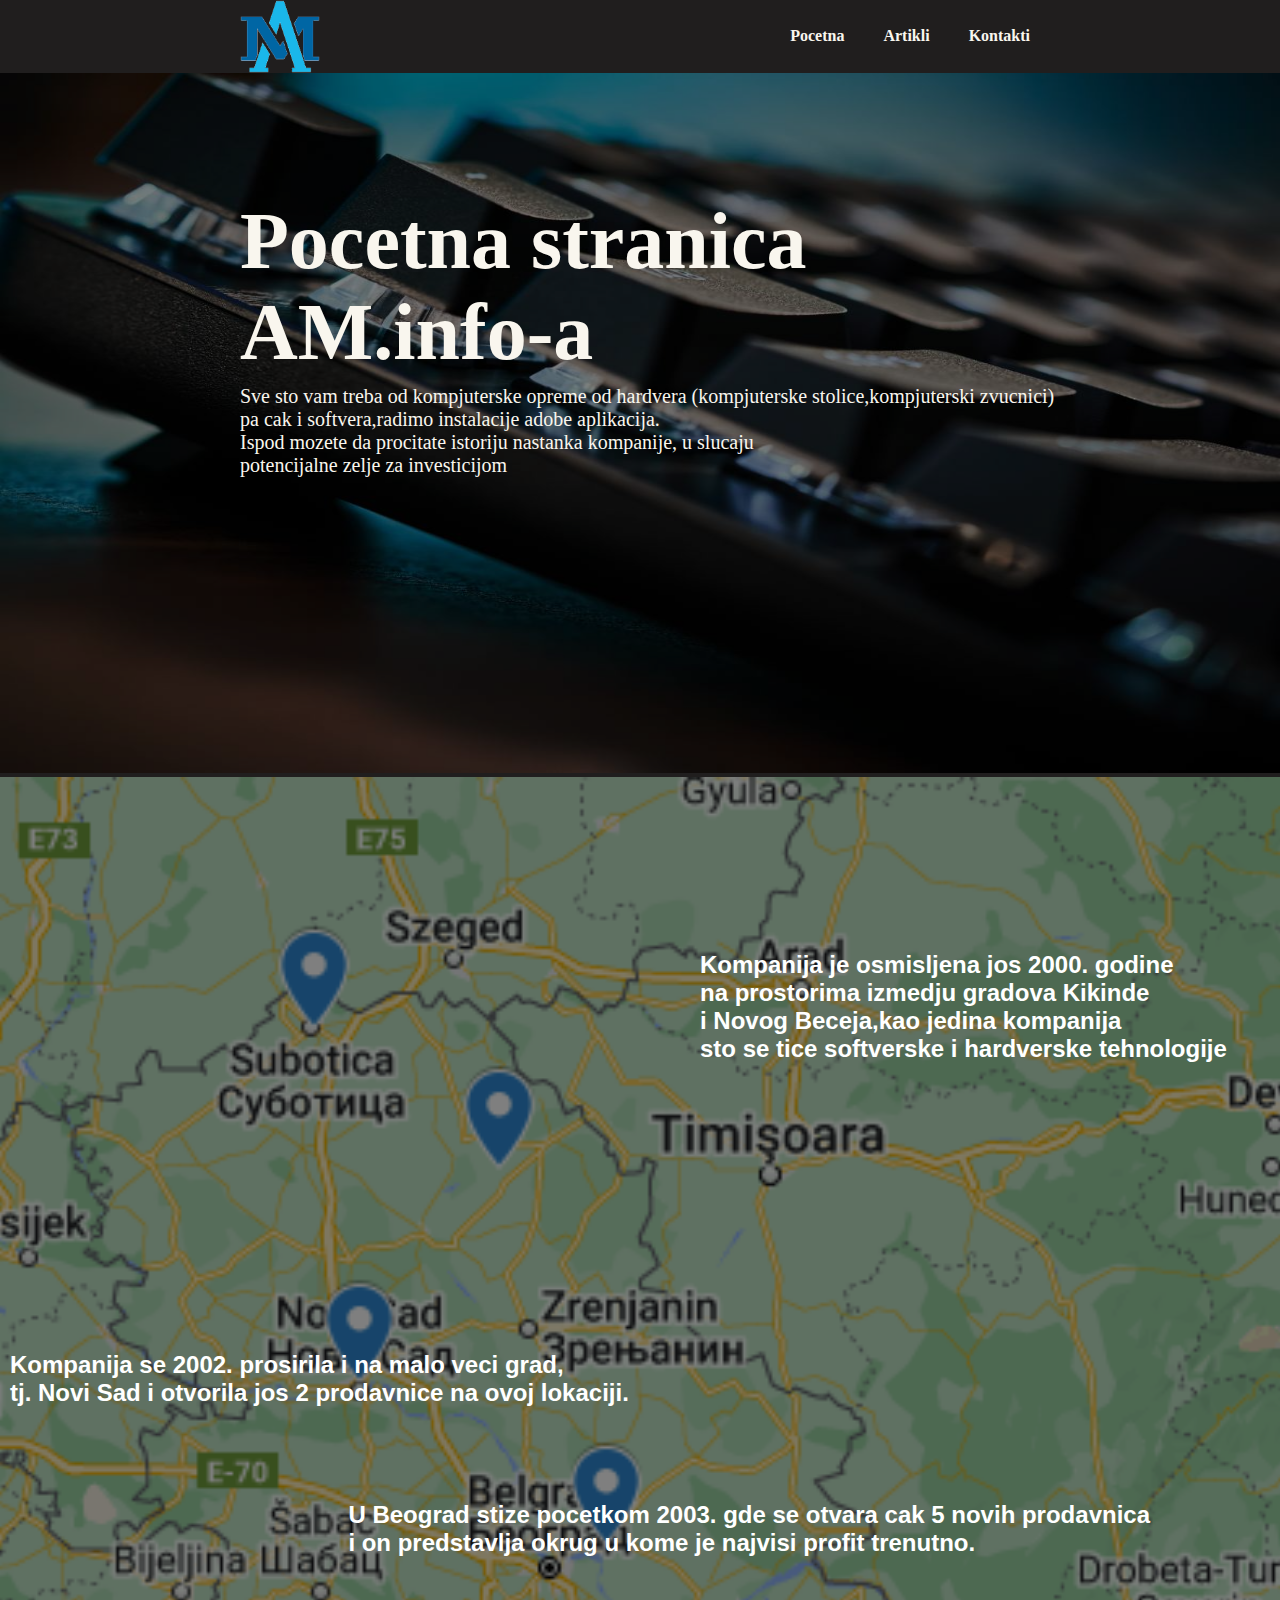
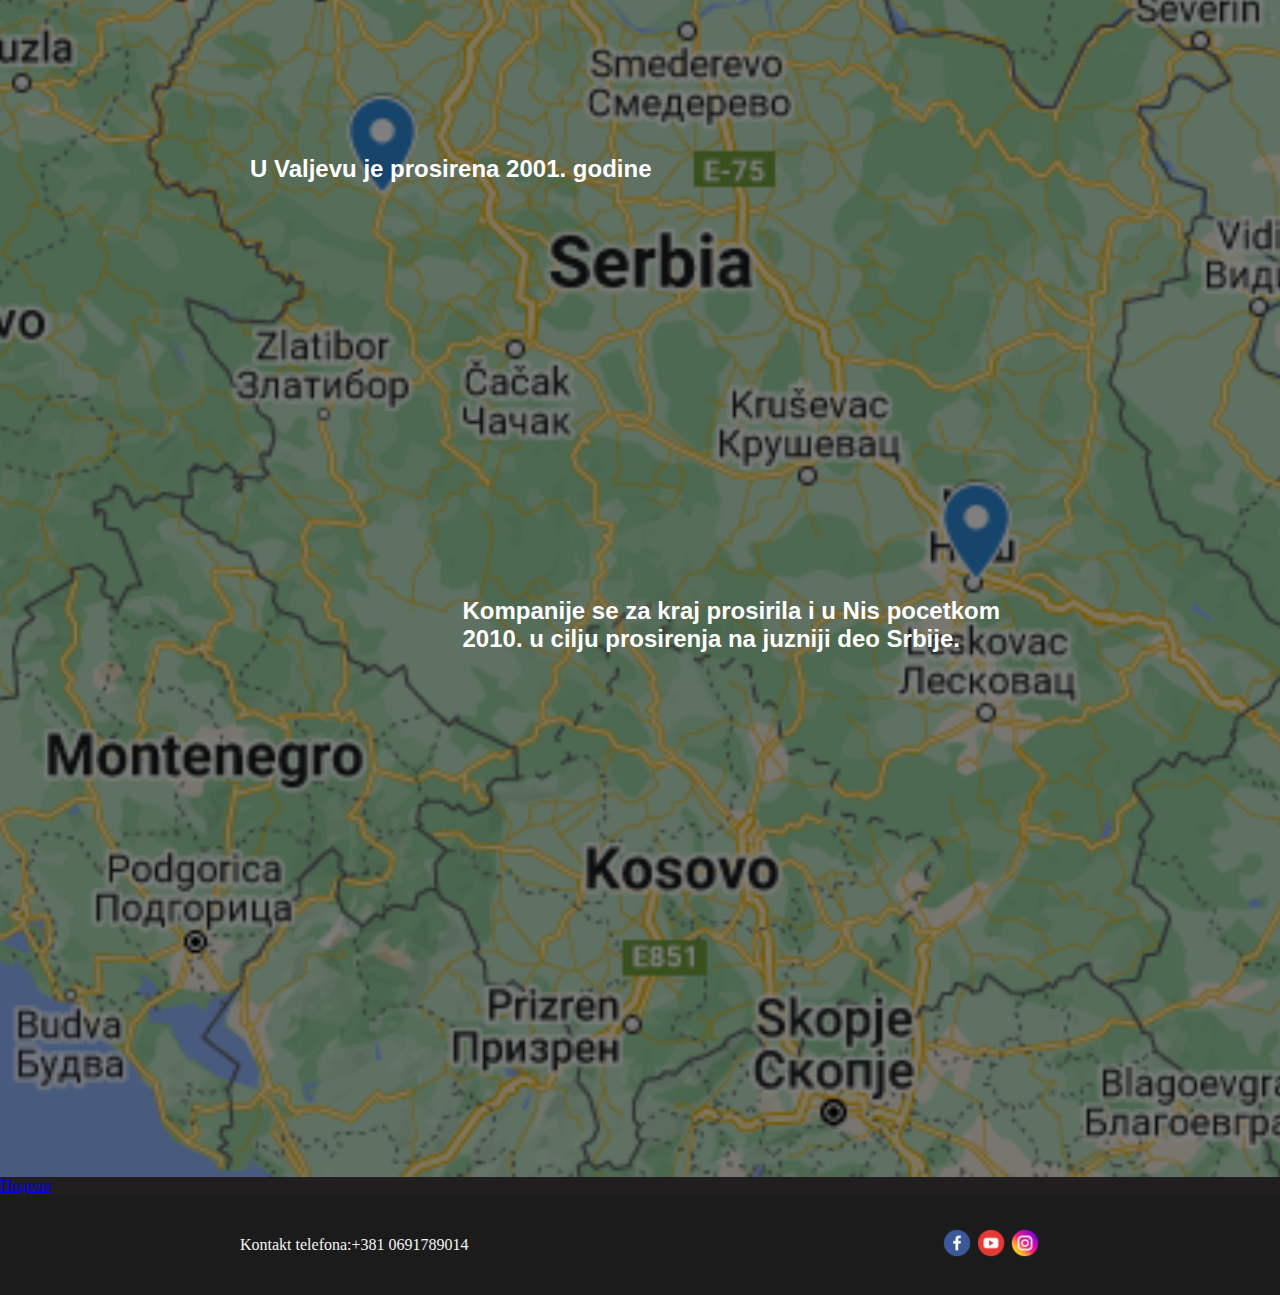
<file: index.html>
<!DOCTYPE html>
<html lang="en">
<head>
    <!-- Google tag (gtag.js) -->
<script async src="https://www.googletagmanager.com/gtag/js?id=G-D6QK474JJ8"></script>
<script>
  window.dataLayer = window.dataLayer || [];
  function gtag(){dataLayer.push(arguments);}
  gtag('js', new Date());

  gtag('config', 'G-D6QK474JJ8');
</script>
    <meta property="og:title" content=Kompjuter>
<meta property="og:site_name" content=Marko-Bijelic-IT29-21>
<meta property="og:url" content=https://markobijelic311.github.io/Marko-Bijelic-IT29-21/>
<meta property="og:description" content=Ovo je sajt za prodaju kompjuteraa>
<meta property="og:type" content=website>
<meta property="og:image" content=logi1075.jpg>
    <meta charset="UTF-8">
    <meta http-equiv="X-UA-Compatible" content="IE=edge">
    <meta name="viewport" content="width=device-width, initial-scale=1.0">
    <meta name="keywords" content="Kompjuteri, kompjuterske stolice, polovni kompjuteri, gejmerski kompjuteri, apple kompjuteri, kompjuterski zvucnici, kompjuteri cena, kompjuteri prodaja">
    <link rel="apple-touch-icon" sizes="57x57" href="/apple-icon-57x57.png">
    <link rel="apple-touch-icon" sizes="180x180" href="/apple-touch-icon.png">
    <link rel="icon" type="image/png" sizes="32x32" href="/favicon-32x32.png">
    <link rel="icon" type="image/png" sizes="16x16" href="/favicon-16x16.png">
    <link rel="manifest" href="/site.webmanifest">
    <link rel="icon" href="favicon_io/favicon-16x16.png">
    <link rel="stylesheet" href="style.css">
    <title>Document</title>
</head>
<body>
    <div class="header container">
        <img src="images.png">
        <div>
            <a href="index.html">Pocetna</a>
            <a href="artikli.html">Artikli</a>
            <a href="kontakti.html">Kontakti</a>
        </div>
    </div>
    <section class="hero-sekcija">
        <img src="logi1075.jpg">
        <div class = "crnina"></div>
    <div class = "container">
        <h1>Pocetna stranica <br>AM.info-a </h1>
        <p>Sve sto vam treba od kompjuterske opreme od hardvera (kompjuterske stolice,kompjuterski zvucnici) <br>pa cak i softvera,radimo instalacije adobe aplikacija.<br>
       Ispod mozete da procitate istoriju nastanka kompanije, u slucaju <br>potencijalne zelje za investicijom</p>
    </div>
    </section>
    <section>
    <div class="main container">
        <div class="crnina1"></div>
        <p class="Bocar">Kompanija je osmisljena jos 2000. godine<br>na prostorima izmedju gradova Kikinde<br>i Novog Beceja,kao jedina kompanija<br>sto se tice softverske i hardverske tehnologije</p>
        <p class="novisad">Kompanija se 2002. prosirila i na malo veci grad,<br>tj. Novi Sad i otvorila jos 2 prodavnice na ovoj lokaciji.</p>
        <p class="beograd">U Beograd stize pocetkom 2003. gde se otvara cak 5 novih prodavnica<br>i on predstavlja okrug u kome je najvisi profit trenutno.</p>
        <p class="valjevo">U Valjevu je prosirena 2001. godine</p>
        <p class="nis">Kompanije se za kraj prosirila i u Nis pocetkom <br>2010. u cilju prosirenja na juzniji deo Srbije.</p>
    </div>
    </section>
    <div id="fb-root"></div>
<script async defer crossorigin="anonymous" src="https://connect.facebook.net/sr_RS/sdk.js#xfbml=1&version=v18.0" nonce="JT8yIt8Q"></script>
    <div class="fb-share-button" data-href="https://markobijelic311.github.io/Marko-Bijelic-IT29-21/" data-layout="" data-size=""><a target="_blank" href="https://www.facebook.com/sharer/sharer.php?u=https%3A%2F%2Fmarkobijelic311.github.io%2FMarko-Bijelic-IT29-21%2F&amp;src=sdkpreparse" class="fb-xfbml-parse-ignore">Подели</a></div>
    <script async defer crossorigin="anonymous" src="https://connect.facebook.net/sr_RS/sdk.js#xfbml=1&version=v18.0" nonce="wrsRf9KK"></script>
<div class="fb-like" data-href="https://markobijelic311.github.io/Marko-Bijelic-IT29-21/" data-width="" data-layout="" data-action="" data-size="" data-share="true"></div>
    <div class="celina1">
    <footer class="container">
        <P>Kontakt telefona:+381 0691789014</P>
        <div>
            <img src="facebook (1).png">
            <img src="youtube (1).png">
            <img src="instagram (1).png">
        </div>
    </footer>
    </div>
</body>
</html>
</file>
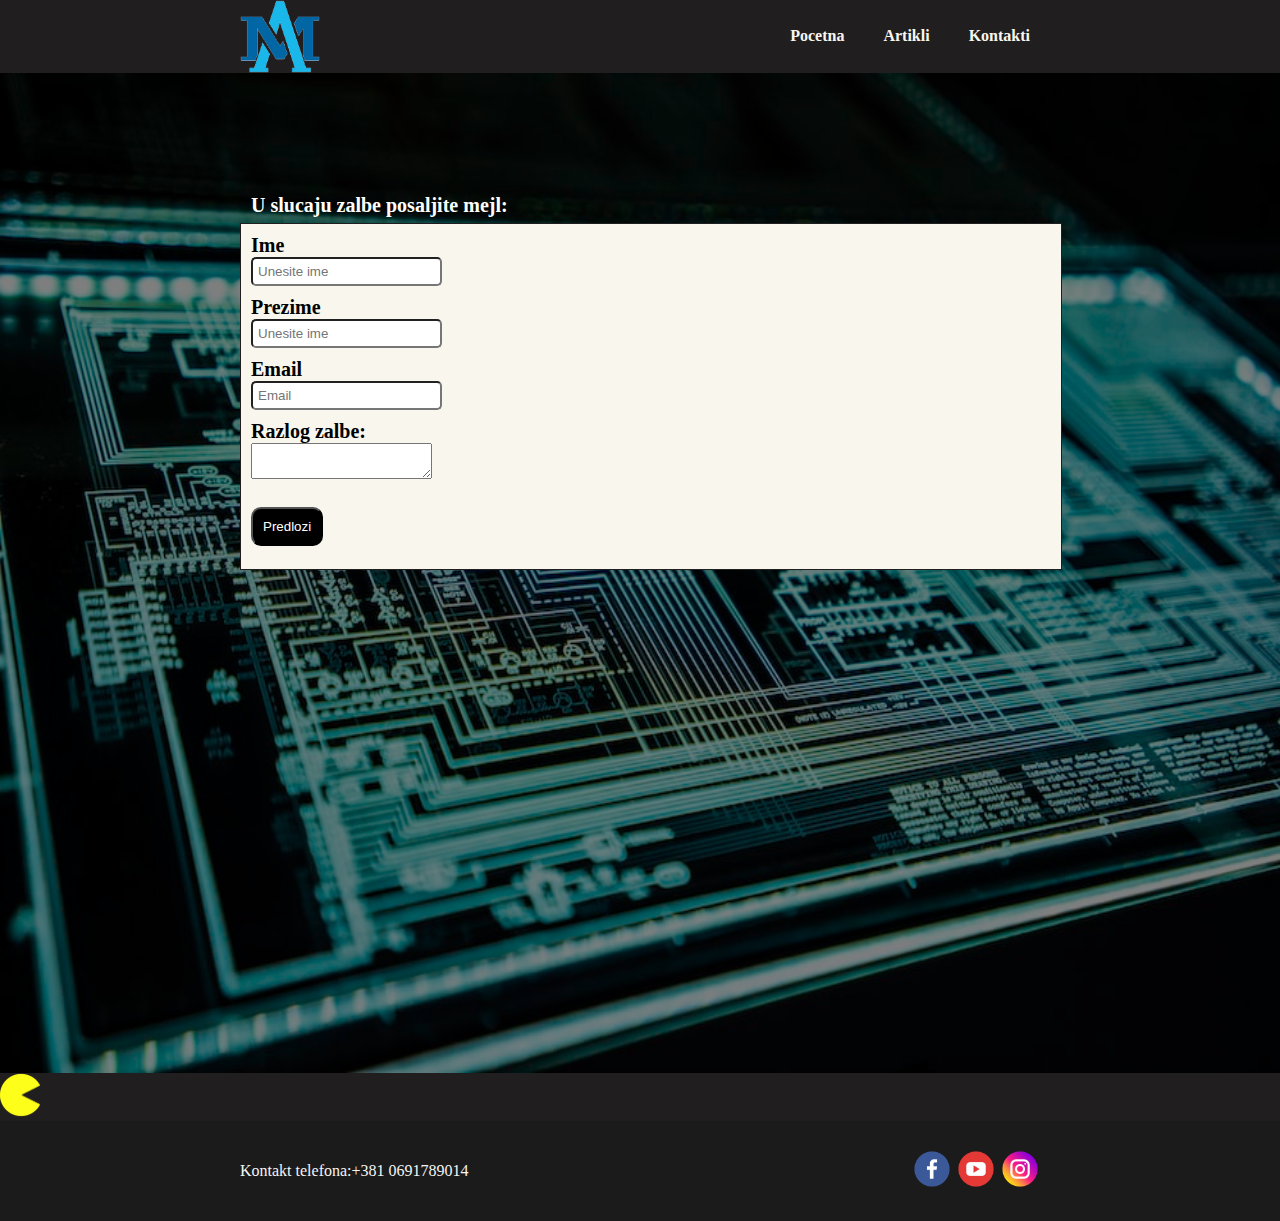
<file: kontakti.html>
<!DOCTYPE html>
<html lang="en">
<head>
    <!-- Google tag (gtag.js) -->
<script async src="https://www.googletagmanager.com/gtag/js?id=G-D6QK474JJ8"></script>
<script>
  window.dataLayer = window.dataLayer || [];
  function gtag(){dataLayer.push(arguments);}
  gtag('js', new Date());

  gtag('config', 'G-D6QK474JJ8');
</script>
    <meta charset="UTF-8">
    <meta http-equiv="X-UA-Compatible" content="IE=edge">
    <meta name="viewport" content="width=device-width, initial-scale=1.0">
    <link rel="stylesheet" href="style3.css">
    <title>Document</title>
</head>
<body>
    <div class="header container">
        <img src="images.png">
        <div>
            <a href="index.html">Pocetna</a>
            <a href="artikli.html">Artikli</a>
            <a href="kontakti.html">Kontakti</a>
        </div>
    </div>
    <section class="hero-sekcija">
        <img src="pozadina2.jpg">
        <div class = "crnina"></div>
        <div class = "container">
        <section class="sekcijaa">
            <form class="forma container">
                <p class="naslov">U slucaju zalbe posaljite mejl:</p>
               Ime<br><input type="text" placeholder="Unesite ime">
                <br>Prezime<br><input type="text" placeholder="Unesite ime">
                <br>Email<br><input type="email" placeholder="Email" required>
                <br>Razlog zalbe:<br><textarea></textarea>
                <br><br><button class="dugme">Predlozi</button><br><br>
            </form>
         </section>
    </div>
    </section>
    <div class="animacija">
        <div class="t"></div>
        <div class="ta"></div>
        <div class="tac"></div>
        <div class="tacke"></div>
        <div class="pacman"><img src="pacman.png"></div>
    </div>
    <div class="celina1">
        <footer class="container">
            <P>Kontakt telefona:+381 0691789014</P>
            <div>
                <img src="facebook (1).png">
                <img src="youtube (1).png">
                <img src="instagram (1).png">
            </div>
        </footer>
    </div>
</body>
</html>
</file>
<file: style.css>
body{
    margin:0;
    padding:0;
    background-color: #201E1E;
}
.header img{
    width:80px;
    background-color:#201E1E;
}
.header{
    display:flex;
    width:100%;
    justify-content: space-between;
    background-color:#201E1E;
    margin:auto;
    align-items: center;
}

.header div a{
    color:#F9F6EE;
    text-decoration: none;
    margin-left: 15px;
    padding:10px;
    font-weight: bold;
}

.header div a:hover{
    background-color: #F9F6EE;
    color:#201E1E;
    transition:0.3s ease-in-out;
    text-decoration: none;
}
.hero-sekcija{
    font-family:serif;
    color:#F9F6EE;
    position: relative;
}
.hero-sekcija img{
    width:100%;
    height: 700px;
    background-color: #000;
    background-position: center;
    background-size: cover;
    background-repeat: no-repeat;
}

.container{
    width:800px;
    margin:auto;
    padding-left:10px;
    padding-right:10px;
}

.hero-sekcija h1{
    position:absolute;
    top:0;
    font-size:80px;
    top:70px;
}

.crnina{
    width:100%;
    height:700px;
    position:absolute;
    background-color:black;
    top:0;
    opacity:0.5;
}

.hero-sekcija p{
    position:absolute;
    font-size:20px;
    bottom:280px;
}

.main{
    width:100%;
    height:2000px;
    font-family:sans-serif;
    font-size: 24px;
    color:white;
    background-color: #0073cf;
    display:flex;
    justify-content: space-between;
    background-image: url(Untitled.png);
    background-repeat: no-repeat;
    background-size: cover;
    background-position: center;
    position:relative;
}

.main p{
    color:White;
    font-weight: bolder;
}
.Bocar{
    position:absolute;
    left:700px;
    top:150px;
}
.crnina1{
    left:0;
    width:100%;
    height:2000px;
    position:absolute;
    background-color:black;
    bottom:0px;
    opacity:0.5;
    margin:auto;
}

.novisad{
    position:absolute;
    top:550px;
    left:10px;
}

.beograd{
    position:absolute;
    right:150px;
    top:700px;
}

.valjevo{
    position:absolute;
    bottom:970px;
    left:250px;
}

.nis{
    position: absolute;
    bottom:500px;
    right:300px;
}

footer{
    height:100px;
    width:100%;
    background-color:#1C1B1B;
    display:inline-block;
    display:flex;
    justify-content: center;
    align-items: center;
    justify-content: space-between;
    color:whitesmoke;
}

footer img{
    width:30px;
}

.celina1{
    background-color: #1C1B1B;
}

@media screen and (min-width:300px) and (max-width:414px){
    .header img{
        padding-left:10px;
        width:40px;
    }
    .header a{
        font-size: 9px;
    }
    .hero-sekcija p{
        font-size: 12px;
        padding-left:10px;
        bottom:60px;
    }
    .hero-sekcija h1{
        font-size:40px;
        top:60px;
        padding-left:10px;
    }
    .hero-sekcija img{
        width:100%;
        height:350px;
    }
    .container{
        width:300px;
        padding:0;
    }
    .crnina{
        width:100%;
        height:350px;
    }
    .crnina1{
        width:100%;
        height:800px;
    }
    .main{
        width:100%;
        height:800px;
    }
    .main p{
        font-size:8px;
    }
    .Bocar{
        left:100px;
        bottom:780px;
    }
    .novisad{
        left:10px;
        top:240px;
    }
    .beograd{
        top:300px;
        left:40px;
        font-size:3px;
    }
    .valjevo{
        left:0;
        top:400px;
    }
    .nis{
        top:500px;
        left:240px;
    }
    footer{
        width:100%;
        font-size: 12px;
    }
    footer img{
        width:20px
    }
}

@media screen and (min-width:768px) and (max-width:992px){
    .hero-sekcija p{
        font-size: 16px;
        bottom:150px;
    }
    .hero-sekcija h1{
        font-size:40px;
        top:60px;
    }
    .hero-sekcija img{
        width:100%;
        height:450px;
    }
    .container{
        width:550px;
    }
    .crnina{
        width:100%;
        height:450px;
    }
    .crnina1{
        width:100%;
        height:800px;
    }
    .main{
        width:100%;
        height:800px;
        padding:0;
    }
    .main p{
        font-size:15px;
    }
    .Bocar{
        left:190px;
        top:30px;
    }
    .novisad{
        left:150px;
        top:180px;
    }
    .beograd{
        top:280px;
        left:150px;
    }
    .valjevo{
        left:200px;
        top:400px;
    }
    .nis{
        top:550px;
        left:300px
    }
}
</file>
<file: style3.css>
body{
    margin:0;
    padding:0;
    background-color: #201E1E;
}
.header img{
    width:80px;
    background-color:#201E1E;
}
.header{
    display:flex;
    width:100%;
    justify-content: space-between;
    background-color:#201E1E;
    margin:auto;
    align-items: center;
}

.header div a{
    color:#F9F6EE;
    text-decoration: none;
    margin-left: 15px;
    padding:10px;
    font-weight: bold;
}

.header div a:hover{
    background-color: #F9F6EE;
    color:#201E1E;
    transition:0.3s ease-in-out;
    text-decoration: none;
}
.hero-sekcija{
    font-family:serif;
    position: relative;
}
.hero-sekcija img{
    width:100%;
    height: 1000px;
    background-color: #000;
    background-position: center;
    background-size: cover;
    background-repeat: no-repeat;
    display:flex;
    justify-content: center;
    align-items: center;
    z-index: -1;
}

.container{
    width:800px;
    margin:auto;
    padding-left:10px;
    padding-right:10px;
}

.crnina{
    width:100%;
    height:1000px;
    position:absolute;
    background-color:black;
    top:0;
    opacity:0.5;
}

.hero-sekcija p{
    position:absolute;
    font-size:20px;
    bottom:280px;
}

form{
    padding-top:10px;
    position: absolute;
    border:1px solid #201E1E;
    background-color: #F9F6EE;
    font-weight: bold;
    font-size: 20px;
    top:150px;
    margin:0 auto;

}
.naslov{
    color:white;
    position:relative;
    top: -50px;
}

input[type="text"]{
    border-radius:5px;
    padding:5px;
    margin-bottom:10px;
}
input[type="email"]{
    border-radius:5px;
    padding:5px;
    margin-bottom:10px;
}

button{
    background-color: black;
    color:white;
    border-radius: 10px;
    padding:10px;
}
.textarea{
    resize:none;
    display:block;
}

footer{
    height:100px;
    width:100%;
    background-color:#1C1B1B;
    display:inline-block;
    display:flex;
    justify-content: center;
    align-items: center;
    justify-content: space-between;
    color:whitesmoke;
}

footer img{
    width:40px;
}

.celina1{
    background-color: #1C1B1B;
}
.pacman img{
    width:40px;
}
.pacman{
    position:relative;
    animation-name:pacman;
    animation-duration: 4s;
    animation-iteration-count: infinite;
}
.tacke{
    position:absolute;
    width:10px;
    height:10px;
    background-color: white;
    border-radius: 50%;
    bottom:-160px;
    left:19%;
    z-index: -1;
    animation-name:tacke;
    animation-duration: 4s;
    animation-iteration-count:infinite;
}
.t{
    position:absolute;
    width:10px;
    height:10px;
    background-color: white;
    border-radius: 50%;
    bottom:-160px;
    left:45%;
    z-index: -1;
    animation-name:t;
    animation-duration:4s;
    animation-iteration-count:infinite; 
}
.ta{
    position:absolute;
    width:10px;
    height:10px;
    background-color: white;
    border-radius: 50%;
    bottom:-160px;
    left:69%;
    z-index: -1;
    animation-name:ta;
    animation-duration:4s;
    animation-iteration-count:infinite; 
}
.tac{
    position:absolute;
    width:10px;
    height:10px;
    background-color: white;
    border-radius: 50%;
    bottom:-160px;
    left:90%;
    z-index: -1;
    animation-name:tac;
    animation-duration:4s;
    animation-iteration-count:infinite; 
}
@keyframes pacman{
    0%{
        left:10px;
    }
    33%{
        left:350px;
    }
    50%{
        left:850px;
    }
    83%{
        left:1300px;
    }
    100%{
        left:1750px;
    }
}
@keyframes tacke{
    33%{
        right:350px;
        opacity:1;
    }
    34%{
        opacity:0;
    }
    50%{
        right:850px;
        opacity:0;
    }
    51%{
        opacity:0;
    }
    83%{
        right:1300px;
        opacity:0;
    }
    84%{
        opacity:0;
    }
    99%{
        opacity:0;
        right:1750px;
    }
    100%{
        opacity:0;
    }
}
@keyframes t{
    0%{
        opacity:1;
    }
    33%{
        right:350px;
        opacity:1;
    }
    45%{
        opacity:1;
    }
    50%{
        right:850px;
        opacity:0;
    }
    54%{
        opacity:0;
    }
    89%{
        right:1300px;
        opacity:0;
    }
    90%{
        opacity:0;
    }
    99%{
        opacity:0;
        right:1750px;
    }
    100%{
        opacity:0;
    }
}
@keyframes ta{
    0%{
        opacity:1;
    }
    33%{
        right:350px;
        opacity:1;
    }
    34%{
        opacity:1;
    }
    50%{
        right:850px;
        opacity:1;
    }
    77%{
        opacity:1;
    }
    83%{
        right:1300px;
        opacity:0;
    }
    84%{
        opacity:0;
    }
    99%{
        opacity:0;
        right:1750px;
    }
    100%{
        opacity:1;
    }
}
@keyframes tac{
    0%{
        opacity:1;
    }
    33%{
        right:350px;
        opacity:1;
    }
    34%{
        opacity:1;
    }
    50%{
        right:850px;
        opacity:1;
    }
    54%{
        opacity:1;
    }
    90%{
        right:1300px;
        opacity:1;
    }
    100%{
        opacity:0;
        right:1750px;
    }
}
@media screen and (min-width:300px) and (max-width:414px){
    .header{
        width:100%;
        height:100px;
        padding-left:10px;
        padding-right:20px;
        margin:0;
    }
    .header img{
        padding-left:10px;
        width:40px;
    }
    .header a{
        font-size: 8px;
    }
    .hero-sekcija{
        height:700px;
    }
    .hero-sekcija img{
        display:none;
    }
    .hero-sekcija p{
        font-size: 15px;
    }
    .container{
        width:250px;
        margin:0 auto;
    }
    .animacija{
        display:none;
    }
    .sekcijaa{
        width:100%;
        height:500px;
        display:flex;
        justify-content: center;
        align-items: center;
    }
    .forma{
        width:250px;
        background-color: transparent;
        border:none;
        color:aliceblue;
    }
    footer{
        height:150px;
        width:100%;
        margin:0 auto;
    }
    footer img{
        width:15px;
    }
    footer p{
        font-size:13px;
    }
    .crnina{
        height:700px;
        width:100%;
    }
}
@media screen and (min-width:768px) and (max-width:992px){
    .header{
        width:100%;
        padding-left:10px;
        padding-right:10px;
        margin:0;
    }
    .header img{
        padding-left:10px;
        width:40px;
    }
    .header a{
        font-size: 15px;
        margin-left: 40px;
    }
    .container{
        width:550px;
        margin:0 auto;
    }   
    .hero-sekcija{
        width:100%;
        margin: 0;
        padding:0;
    }
    .hero-sekcija p{
        font-size: 12px;
    }
}
</file>
